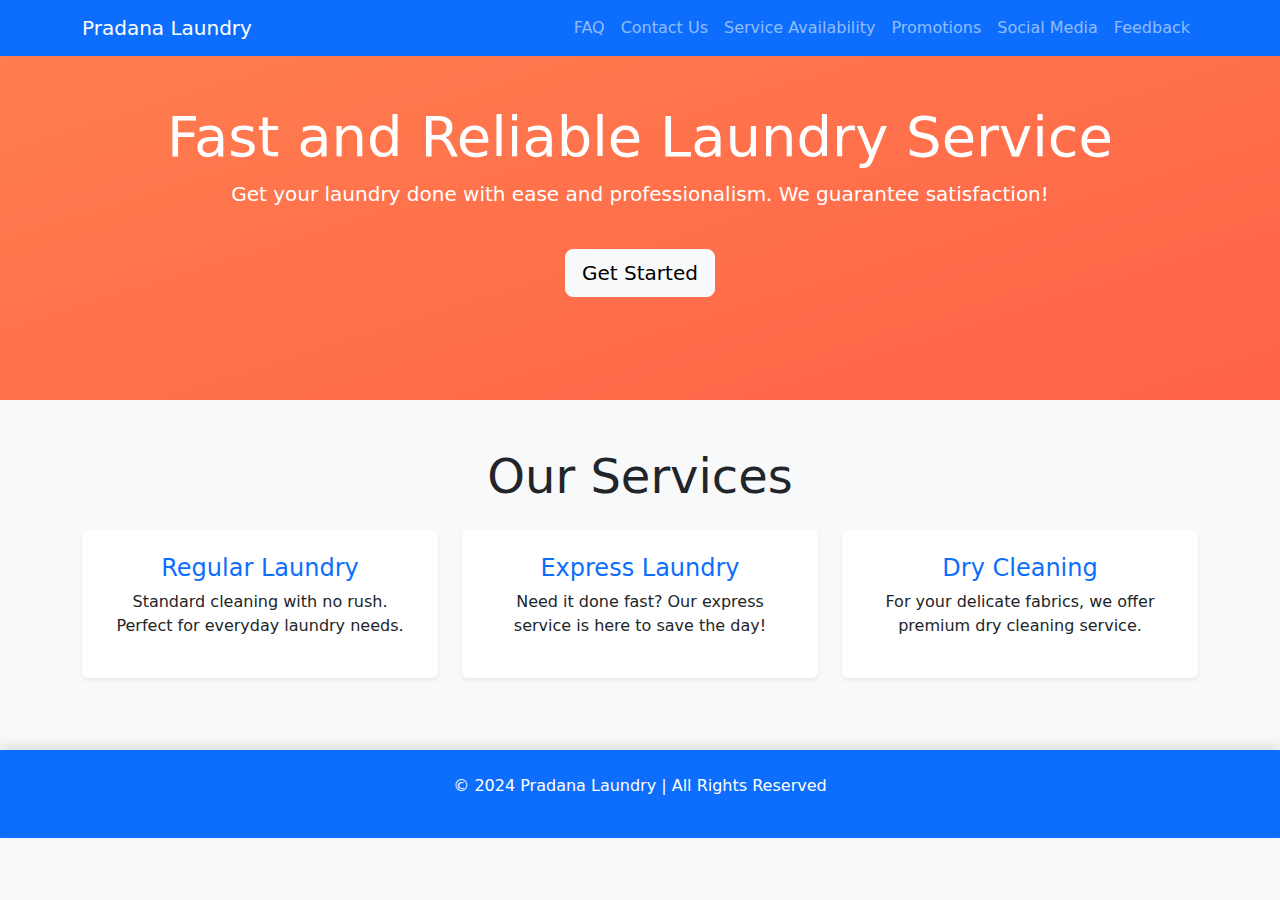
<file: index.html>
<!DOCTYPE html>
<html lang="en">
<head>
    <meta charset="UTF-8">
    <meta name="viewport" content="width=device-width, initial-scale=1.0">
    <title>Pradana Laundry</title>
    <link href="https://cdn.jsdelivr.net/npm/bootstrap@5.1.3/dist/css/bootstrap.min.css" rel="stylesheet">
    <link href="styles/styleL.css" rel="stylesheet">
</head>
<body class="bg-light">

    <!-- Navbar -->
    <nav class="navbar navbar-expand-lg navbar-dark bg-primary fixed-top">
        <div class="container">
            <a class="navbar-brand" href="#">Pradana Laundry</a>
            <button class="navbar-toggler" type="button" data-bs-toggle="collapse" data-bs-target="#navbarNav" aria-controls="navbarNav" aria-expanded="false" aria-label="Toggle navigation">
                <span class="navbar-toggler-icon"></span>
            </button>
            <div class="collapse navbar-collapse" id="navbarNav">
                <ul class="navbar-nav ms-auto">
                    <li class="nav-item">
                        <a class="nav-link" href="faq.html">FAQ</a>
                    </li>
                    <li class="nav-item">
                        <a class="nav-link" href="contact.html">Contact Us</a>
                    </li>
                    <li class="nav-item">
                        <a class="nav-link" href="services.html">Service Availability</a>
                    </li>
                    <li class="nav-item">
                        <a class="nav-link" href="promotions.html">Promotions</a>
                    </li>
                    <li class="nav-item">
                        <a class="nav-link" href="socials.html">Social Media</a>
                    </li>
                    <li class="nav-item">
                        <a class="nav-link" href="feedback.html">Feedback</a>
                    </li>
                </ul>
            </div>
        </div>
    </nav>

    <!-- Hero Section -->
    <section class="hero-section text-center text-white py-5">
        <div class="container">
            <h1 class="display-4">Fast and Reliable Laundry Service</h1>
            <p class="lead">Get your laundry done with ease and professionalism. We guarantee satisfaction!</p>
            <a href="contact.html" class="btn btn-light btn-lg mt-4">Get Started</a>
        </div>
    </section>

    <!-- Services Section -->
    <section class="services py-5 text-center">
        <div class="container">
            <h2 class="display-5">Our Services</h2>
            <div class="row mt-4">
                <div class="col-lg-4 mb-4">
                    <div class="service-box p-4 bg-white shadow-sm rounded">
                        <h4 class="text-primary">Regular Laundry</h4>
                        <p>Standard cleaning with no rush. Perfect for everyday laundry needs.</p>
                    </div>
                </div>
                <div class="col-lg-4 mb-4">
                    <div class="service-box p-4 bg-white shadow-sm rounded">
                        <h4 class="text-primary">Express Laundry</h4>
                        <p>Need it done fast? Our express service is here to save the day!</p>
                    </div>
                </div>
                <div class="col-lg-4 mb-4">
                    <div class="service-box p-4 bg-white shadow-sm rounded">
                        <h4 class="text-primary">Dry Cleaning</h4>
                        <p>For your delicate fabrics, we offer premium dry cleaning service.</p>
                    </div>
                </div>
            </div>
        </div>
    </section>

    <!-- Footer -->
    <footer class="footer py-4 bg-primary text-white">
        <div class="container text-center">
            <p>© 2024 Pradana Laundry | All Rights Reserved</p>
        </div>
    </footer>

    <script src="https://cdn.jsdelivr.net/npm/bootstrap@5.1.3/dist/js/bootstrap.bundle.min.js"></script>
</body>
</html>
</file>
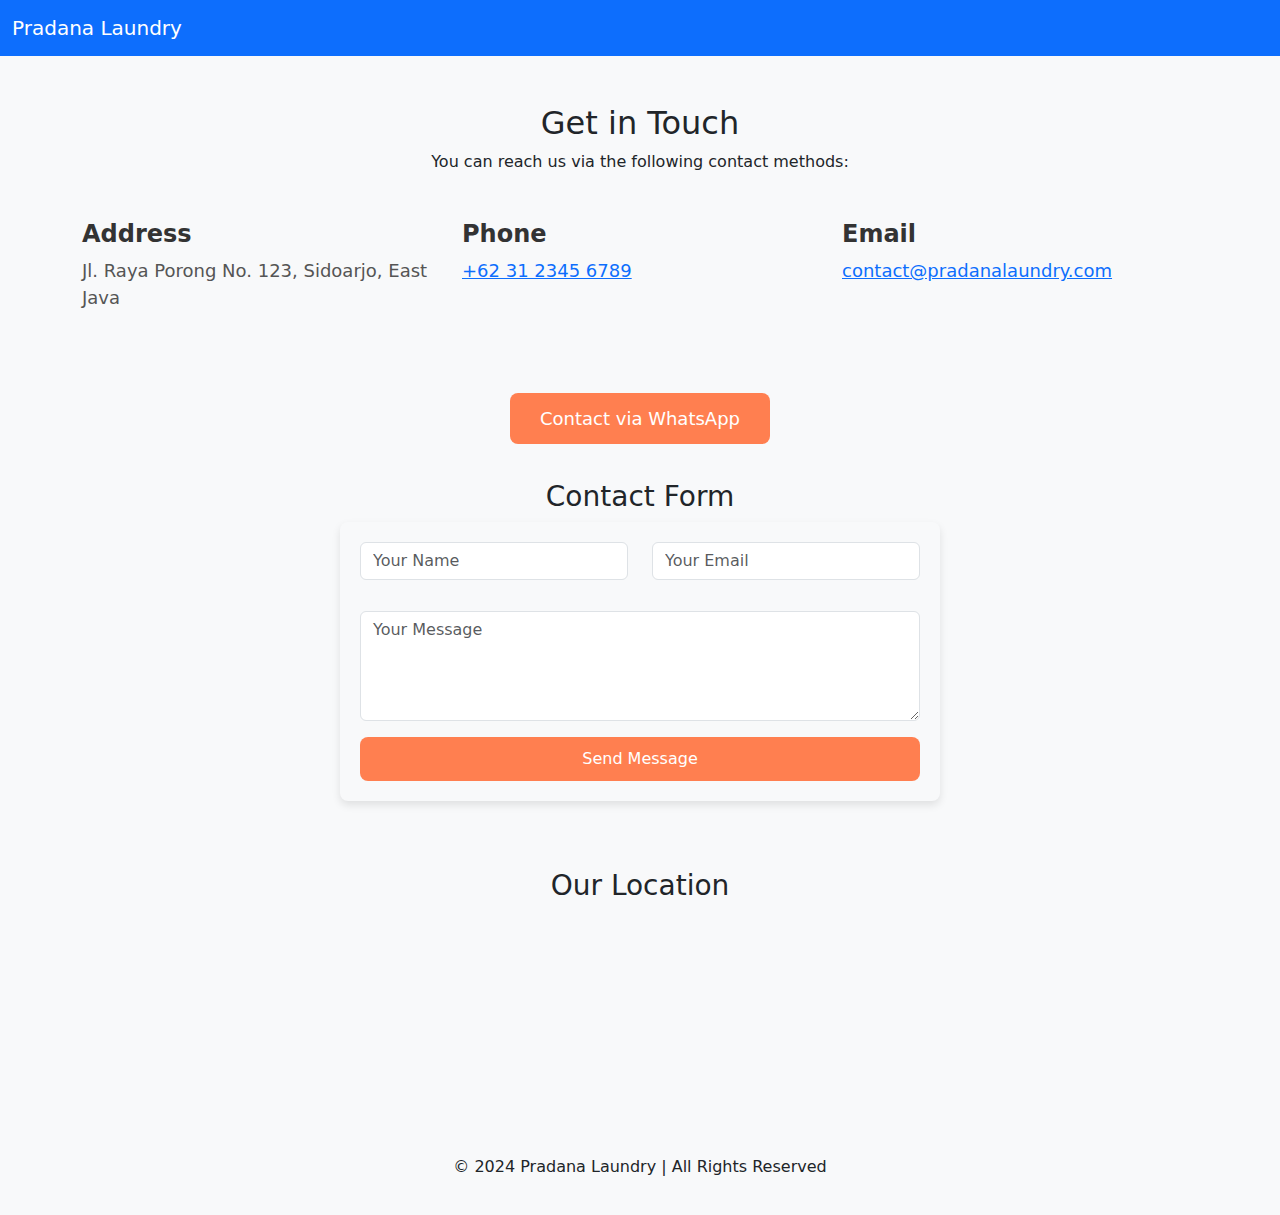
<file: contact.html>
<!DOCTYPE html>
<html lang="en">

<head>
    <meta charset="UTF-8">
    <meta name="viewport" content="width=device-width, initial-scale=1.0">
    <title>Contact Us - Pradana Laundry</title>
    <link href="https://cdn.jsdelivr.net/npm/bootstrap@5.1.3/dist/css/bootstrap.min.css" rel="stylesheet">
    <link href="styles/contactC.css" rel="stylesheet">
</head>

<body class="bg-light">
    <header>
        <nav class="navbar navbar-expand-lg navbar-light bg-primary">
            <div class="container-fluid">
                <a class="navbar-brand text-white" href="index.html">Pradana Laundry</a>
            </div>
        </nav>
    </header>

    <main class="container mt-5">
        <h2 class="text-center">Get in Touch</h2>
        <p class="text-center">You can reach us via the following contact methods:</p>

        <div class="contact-info">
            <div class="row">
                <div class="col-md-4">
                    <h4>Address</h4>
                    <p>Jl. Raya Porong No. 123, Sidoarjo, East Java</p>
                </div>
                <div class="col-md-4">
                    <h4>Phone</h4>
                    <p><a href="tel:+623123456789">+62 31 2345 6789</a></p>
                </div>
                <div class="col-md-4">
                    <h4>Email</h4>
                    <p><a href="mailto:contact@pradanalaundry.com">contact@pradanalaundry.com</a></p>
                </div>
            </div>
        </div>

        <div class="text-center my-5">
            <a href="https://wa.me/yourwhatsappnumber" target="_blank" class="btn-contact">Contact via WhatsApp</a>
        </div>

        <h3 class="text-center">Contact Form</h3>
        <form action="#" method="POST" class="contact-form">
            <div class="row">
                <div class="col-md-6">
                    <input type="text" class="form-control" placeholder="Your Name" required>
                </div>
                <div class="col-md-6">
                    <input type="email" class="form-control" placeholder="Your Email" required>
                </div>
            </div>
            <textarea class="form-control my-3" rows="4" placeholder="Your Message" required></textarea>
            <button type="submit" class="btn-submit">Send Message</button>
        </form>

        <div class="map-section my-5">
            <h3 class="text-center">Our Location</h3>
            <div class="embed-responsive embed-responsive-16by9">
                <iframe class="embed-responsive-item"
                    src="https://www.google.com/maps/embed?pb=!1m18!1m12!1m3!1d3976.5276677882435!2d112.59128021535296!3d-7.569252074595329!2m3!1f0!2f0!3f0!3m2!1i1024!2i768!4f13.1!3m3!1m2!1s0x2e786a8b50b038eb%3A0x4032e0d3a7e2550!2sJl.%20Raya%20Porong%20No.123%2C%20Sidoarjo%2C%20East%20Java!5e0!3m2!1sen!2sid!4v1642556904681!5m2!1sen!2sid"
                    allowfullscreen="" loading="lazy"></iframe>
            </div>
        </div>
    </main>

    <footer class="mt-5 text-center">
        <p>© 2024 Pradana Laundry | All Rights Reserved</p>
    </footer>

    <script src="https://cdn.jsdelivr.net/npm/bootstrap@5.1.3/dist/js/bootstrap.bundle.min.js"></script>
</body>

</html>
</file>
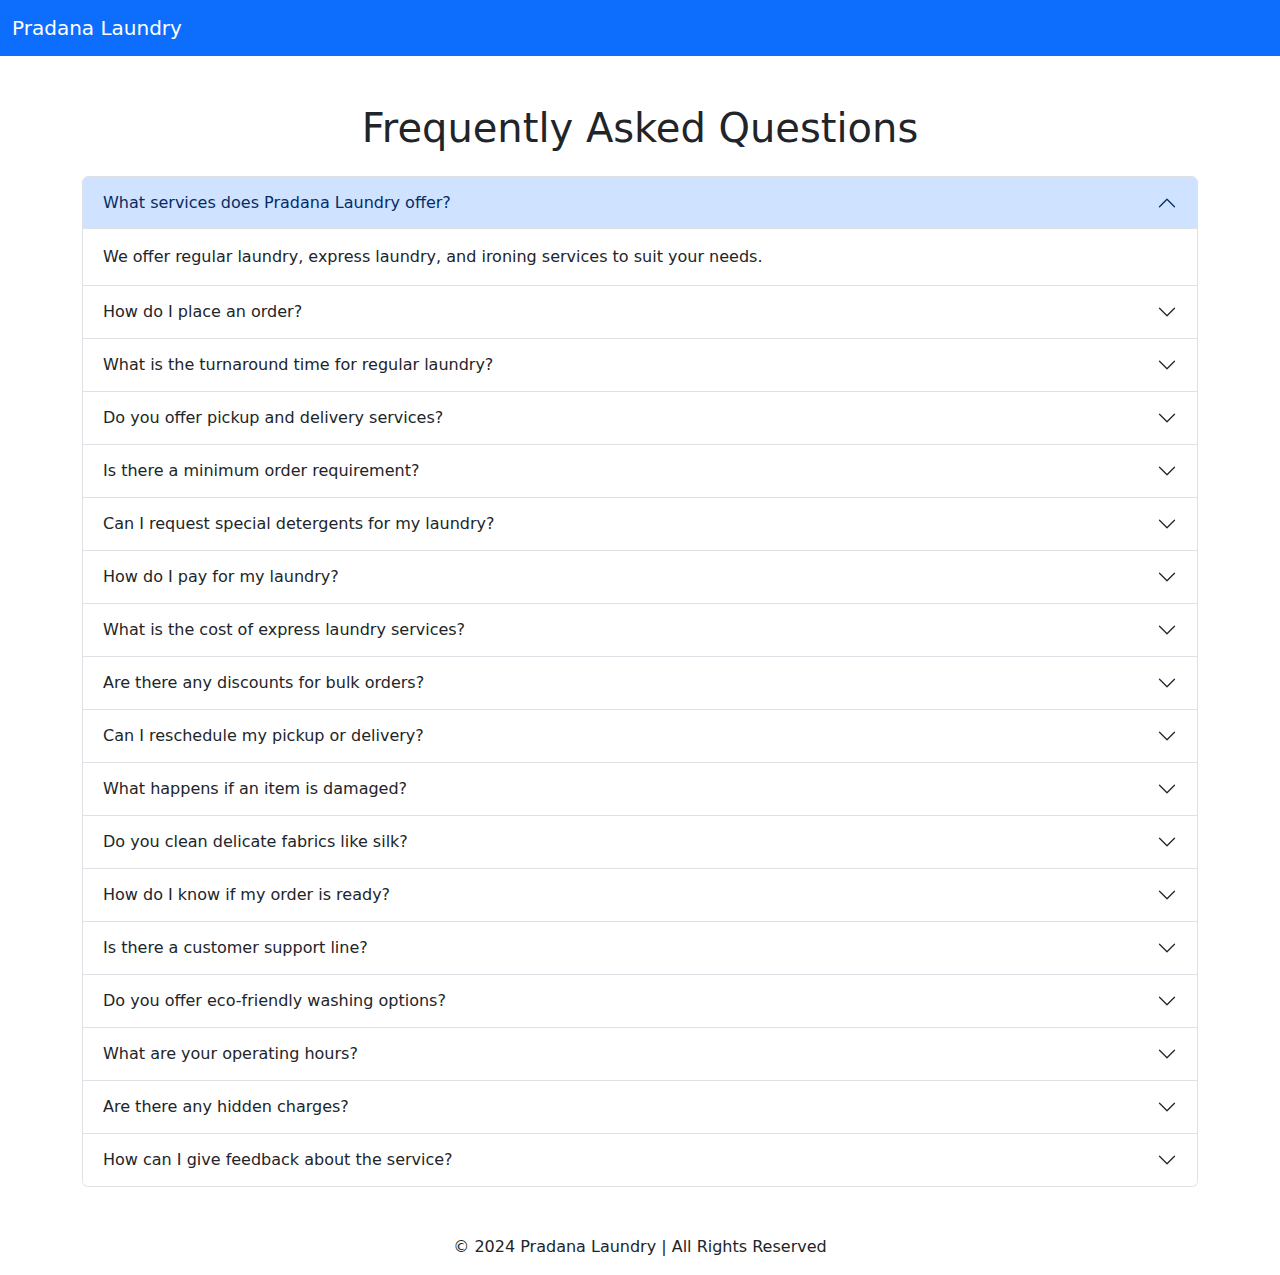
<file: faq.html>
<!DOCTYPE html>
<html lang="en">
<head>
    <meta charset="UTF-8">
    <meta name="viewport" content="width=device-width, initial-scale=1.0">
    <title>FAQ - Pradana Laundry</title>
    <link href="https://cdn.jsdelivr.net/npm/bootstrap@5.1.3/dist/css/bootstrap.min.css" rel="stylesheet">
</head>
<body>
    <header>
        <nav class="navbar navbar-expand-lg navbar-light bg-primary">
            <div class="container-fluid">
                <a class="navbar-brand text-white" href="index.html">Pradana Laundry</a>
            </div>
        </nav>
    </header>

    <main class="container my-5">
        <h1 class="text-center mb-4">Frequently Asked Questions</h1>
        <div class="accordion" id="faqAccordion">
            <!-- Question Template -->
            <div class="accordion-item">
                <h2 class="accordion-header" id="heading1">
                    <button class="accordion-button" type="button" data-bs-toggle="collapse" data-bs-target="#collapse1" aria-expanded="true" aria-controls="collapse1">
                        What services does Pradana Laundry offer?
                    </button>
                </h2>
                <div id="collapse1" class="accordion-collapse collapse show" aria-labelledby="heading1" data-bs-parent="#faqAccordion">
                    <div class="accordion-body">
                        We offer regular laundry, express laundry, and ironing services to suit your needs.
                    </div>
                </div>
            </div>
            <!-- Repeat Questions -->

            <div class="accordion-item">
                <h2 class="accordion-header" id="heading2">
                    <button class="accordion-button collapsed" type="button" data-bs-toggle="collapse" data-bs-target="#collapse2" aria-expanded="false" aria-controls="collapse2">
                        How do I place an order?
                    </button>
                </h2>
                <div id="collapse2" class="accordion-collapse collapse" aria-labelledby="heading2" data-bs-parent="#faqAccordion">
                    <div class="accordion-body">
                        This is the answer for: "How do I place an order?"
                    </div>
                </div>
            </div>
    
            <div class="accordion-item">
                <h2 class="accordion-header" id="heading3">
                    <button class="accordion-button collapsed" type="button" data-bs-toggle="collapse" data-bs-target="#collapse3" aria-expanded="false" aria-controls="collapse3">
                        What is the turnaround time for regular laundry?
                    </button>
                </h2>
                <div id="collapse3" class="accordion-collapse collapse" aria-labelledby="heading3" data-bs-parent="#faqAccordion">
                    <div class="accordion-body">
                        This is the answer for: "What is the turnaround time for regular laundry?"
                    </div>
                </div>
            </div>
    
            <div class="accordion-item">
                <h2 class="accordion-header" id="heading4">
                    <button class="accordion-button collapsed" type="button" data-bs-toggle="collapse" data-bs-target="#collapse4" aria-expanded="false" aria-controls="collapse4">
                        Do you offer pickup and delivery services?
                    </button>
                </h2>
                <div id="collapse4" class="accordion-collapse collapse" aria-labelledby="heading4" data-bs-parent="#faqAccordion">
                    <div class="accordion-body">
                        This is the answer for: "Do you offer pickup and delivery services?"
                    </div>
                </div>
            </div>
    
            <div class="accordion-item">
                <h2 class="accordion-header" id="heading5">
                    <button class="accordion-button collapsed" type="button" data-bs-toggle="collapse" data-bs-target="#collapse5" aria-expanded="false" aria-controls="collapse5">
                        Is there a minimum order requirement?
                    </button>
                </h2>
                <div id="collapse5" class="accordion-collapse collapse" aria-labelledby="heading5" data-bs-parent="#faqAccordion">
                    <div class="accordion-body">
                        This is the answer for: "Is there a minimum order requirement?"
                    </div>
                </div>
            </div>
    
            <div class="accordion-item">
                <h2 class="accordion-header" id="heading6">
                    <button class="accordion-button collapsed" type="button" data-bs-toggle="collapse" data-bs-target="#collapse6" aria-expanded="false" aria-controls="collapse6">
                        Can I request special detergents for my laundry?
                    </button>
                </h2>
                <div id="collapse6" class="accordion-collapse collapse" aria-labelledby="heading6" data-bs-parent="#faqAccordion">
                    <div class="accordion-body">
                        This is the answer for: "Can I request special detergents for my laundry?"
                    </div>
                </div>
            </div>
    
            <div class="accordion-item">
                <h2 class="accordion-header" id="heading7">
                    <button class="accordion-button collapsed" type="button" data-bs-toggle="collapse" data-bs-target="#collapse7" aria-expanded="false" aria-controls="collapse7">
                        How do I pay for my laundry?
                    </button>
                </h2>
                <div id="collapse7" class="accordion-collapse collapse" aria-labelledby="heading7" data-bs-parent="#faqAccordion">
                    <div class="accordion-body">
                        This is the answer for: "How do I pay for my laundry?"
                    </div>
                </div>
            </div>
    
            <div class="accordion-item">
                <h2 class="accordion-header" id="heading8">
                    <button class="accordion-button collapsed" type="button" data-bs-toggle="collapse" data-bs-target="#collapse8" aria-expanded="false" aria-controls="collapse8">
                        What is the cost of express laundry services?
                    </button>
                </h2>
                <div id="collapse8" class="accordion-collapse collapse" aria-labelledby="heading8" data-bs-parent="#faqAccordion">
                    <div class="accordion-body">
                        This is the answer for: "What is the cost of express laundry services?"
                    </div>
                </div>
            </div>
    
            <div class="accordion-item">
                <h2 class="accordion-header" id="heading9">
                    <button class="accordion-button collapsed" type="button" data-bs-toggle="collapse" data-bs-target="#collapse9" aria-expanded="false" aria-controls="collapse9">
                        Are there any discounts for bulk orders?
                    </button>
                </h2>
                <div id="collapse9" class="accordion-collapse collapse" aria-labelledby="heading9" data-bs-parent="#faqAccordion">
                    <div class="accordion-body">
                        This is the answer for: "Are there any discounts for bulk orders?"
                    </div>
                </div>
            </div>
    
            <div class="accordion-item">
                <h2 class="accordion-header" id="heading10">
                    <button class="accordion-button collapsed" type="button" data-bs-toggle="collapse" data-bs-target="#collapse10" aria-expanded="false" aria-controls="collapse10">
                        Can I reschedule my pickup or delivery?
                    </button>
                </h2>
                <div id="collapse10" class="accordion-collapse collapse" aria-labelledby="heading10" data-bs-parent="#faqAccordion">
                    <div class="accordion-body">
                        This is the answer for: "Can I reschedule my pickup or delivery?"
                    </div>
                </div>
            </div>
    
            <div class="accordion-item">
                <h2 class="accordion-header" id="heading11">
                    <button class="accordion-button collapsed" type="button" data-bs-toggle="collapse" data-bs-target="#collapse11" aria-expanded="false" aria-controls="collapse11">
                        What happens if an item is damaged?
                    </button>
                </h2>
                <div id="collapse11" class="accordion-collapse collapse" aria-labelledby="heading11" data-bs-parent="#faqAccordion">
                    <div class="accordion-body">
                        This is the answer for: "What happens if an item is damaged?"
                    </div>
                </div>
            </div>
    
            <div class="accordion-item">
                <h2 class="accordion-header" id="heading12">
                    <button class="accordion-button collapsed" type="button" data-bs-toggle="collapse" data-bs-target="#collapse12" aria-expanded="false" aria-controls="collapse12">
                        Do you clean delicate fabrics like silk?
                    </button>
                </h2>
                <div id="collapse12" class="accordion-collapse collapse" aria-labelledby="heading12" data-bs-parent="#faqAccordion">
                    <div class="accordion-body">
                        This is the answer for: "Do you clean delicate fabrics like silk?"
                    </div>
                </div>
            </div>
    
            <div class="accordion-item">
                <h2 class="accordion-header" id="heading13">
                    <button class="accordion-button collapsed" type="button" data-bs-toggle="collapse" data-bs-target="#collapse13" aria-expanded="false" aria-controls="collapse13">
                        How do I know if my order is ready?
                    </button>
                </h2>
                <div id="collapse13" class="accordion-collapse collapse" aria-labelledby="heading13" data-bs-parent="#faqAccordion">
                    <div class="accordion-body">
                        This is the answer for: "How do I know if my order is ready?"
                    </div>
                </div>
            </div>
    
            <div class="accordion-item">
                <h2 class="accordion-header" id="heading14">
                    <button class="accordion-button collapsed" type="button" data-bs-toggle="collapse" data-bs-target="#collapse14" aria-expanded="false" aria-controls="collapse14">
                        Is there a customer support line?
                    </button>
                </h2>
                <div id="collapse14" class="accordion-collapse collapse" aria-labelledby="heading14" data-bs-parent="#faqAccordion">
                    <div class="accordion-body">
                        This is the answer for: "Is there a customer support line?"
                    </div>
                </div>
            </div>
    
            <div class="accordion-item">
                <h2 class="accordion-header" id="heading15">
                    <button class="accordion-button collapsed" type="button" data-bs-toggle="collapse" data-bs-target="#collapse15" aria-expanded="false" aria-controls="collapse15">
                        Do you offer eco-friendly washing options?
                    </button>
                </h2>
                <div id="collapse15" class="accordion-collapse collapse" aria-labelledby="heading15" data-bs-parent="#faqAccordion">
                    <div class="accordion-body">
                        This is the answer for: "Do you offer eco-friendly washing options?"
                    </div>
                </div>
            </div>
    
            <div class="accordion-item">
                <h2 class="accordion-header" id="heading16">
                    <button class="accordion-button collapsed" type="button" data-bs-toggle="collapse" data-bs-target="#collapse16" aria-expanded="false" aria-controls="collapse16">
                        What are your operating hours?
                    </button>
                </h2>
                <div id="collapse16" class="accordion-collapse collapse" aria-labelledby="heading16" data-bs-parent="#faqAccordion">
                    <div class="accordion-body">
                        This is the answer for: "What are your operating hours?"
                    </div>
                </div>
            </div>
    
            <div class="accordion-item">
                <h2 class="accordion-header" id="heading17">
                    <button class="accordion-button collapsed" type="button" data-bs-toggle="collapse" data-bs-target="#collapse17" aria-expanded="false" aria-controls="collapse17">
                        Are there any hidden charges?
                    </button>
                </h2>
                <div id="collapse17" class="accordion-collapse collapse" aria-labelledby="heading17" data-bs-parent="#faqAccordion">
                    <div class="accordion-body">
                        This is the answer for: "Are there any hidden charges?"
                    </div>
                </div>
            </div>
    
            <div class="accordion-item">
                <h2 class="accordion-header" id="heading18">
                    <button class="accordion-button collapsed" type="button" data-bs-toggle="collapse" data-bs-target="#collapse18" aria-expanded="false" aria-controls="collapse18">
                        How can I give feedback about the service?
                    </button>
                </h2>
                <div id="collapse18" class="accordion-collapse collapse" aria-labelledby="heading18" data-bs-parent="#faqAccordion">
                    <div class="accordion-body">
                        This is the answer for: "How can I give feedback about the service?"
                    </div>
                </div>
            </div>
    
        </div>
    </main>

    <footer class="text-center mt-5">
        <p>© 2024 Pradana Laundry | All Rights Reserved</p>
    </footer>

    <script src="https://cdn.jsdelivr.net/npm/bootstrap@5.1.3/dist/js/bootstrap.bundle.min.js"></script>
</body>
</html>
</file>
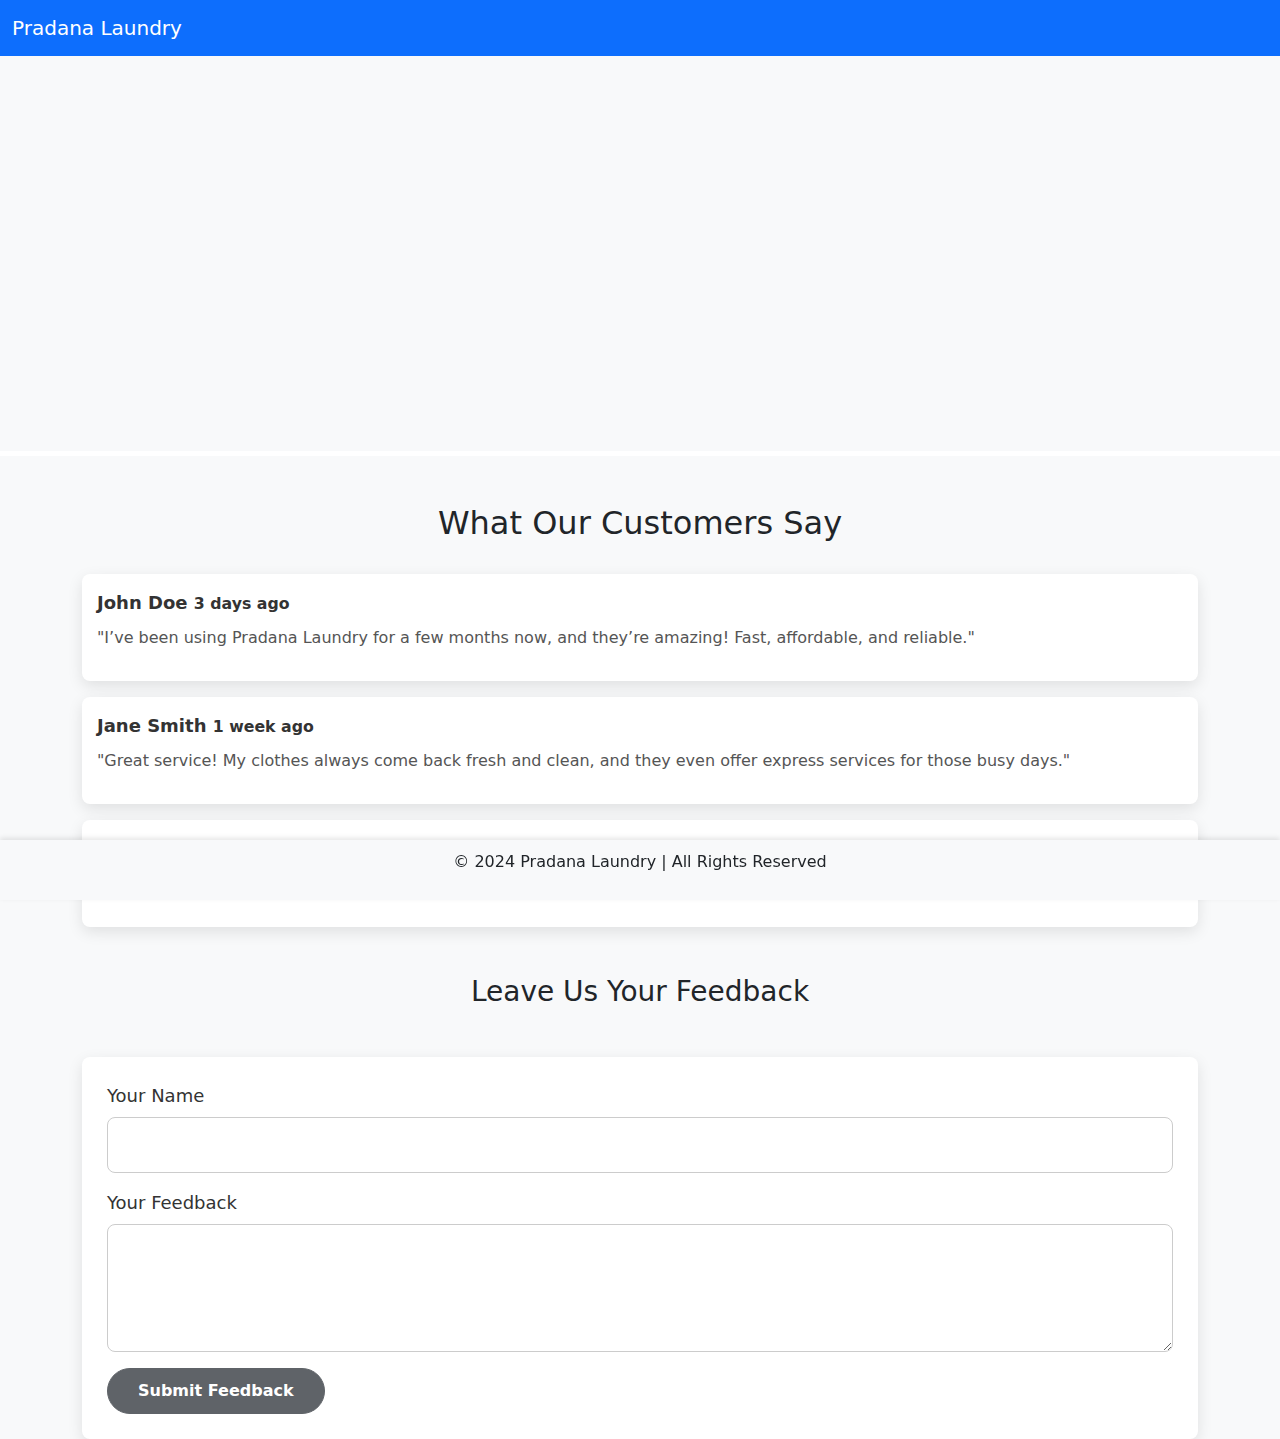
<file: feedback.html>
<!DOCTYPE html>
<html lang="en">
<head>
    <meta charset="UTF-8">
    <meta name="viewport" content="width=device-width, initial-scale=1.0">
    <title>Customer Reviews - Pradana Laundry</title>
    <link href="https://cdn.jsdelivr.net/npm/bootstrap@5.1.3/dist/css/bootstrap.min.css" rel="stylesheet">
    <link href="styles/feedbackC.css" rel="stylesheet">
</head>
<body class="bg-light">

    <header>
        <nav class="navbar navbar-expand-lg navbar-dark bg-primary from-indigo-500 via-purple-500 to-pink-500">
            <div class="container-fluid">
                <a class="navbar-brand text-white" href="index.html">Pradana Laundry</a>
            </div>
        </nav>
    </header>

    <section class="hero-section">
    </section>

    <main class="container mt-5">
        <div class="row">
            <div class="col-md-12">
                <h2 class="text-center">What Our Customers Say</h2>
                <div class="reviews-container">
                    <div class="review-item">
                        <div class="review-header">
                            <strong>John Doe</strong> <small>3 days ago</small>
                        </div>
                        <p class="review-text">"I’ve been using Pradana Laundry for a few months now, and they’re amazing! Fast, affordable, and reliable."</p>
                    </div>
                    <div class="review-item">
                        <div class="review-header">
                            <strong>Jane Smith</strong> <small>1 week ago</small>
                        </div>
                        <p class="review-text">"Great service! My clothes always come back fresh and clean, and they even offer express services for those busy days."</p>
                    </div>
                    <div class="review-item">
                        <div class="review-header">
                            <strong>Michael Brown</strong> <small>2 weeks ago</small>
                        </div>
                        <p class="review-text">"Highly recommend Pradana Laundry. The quality of their service is top-notch, and the staff is friendly and helpful."</p>
                    </div>
                </div>

                <h3 class="mt-5 text-center">Leave Us Your Feedback</h3>
                <form action="#" method="POST" class="feedback-form">
                    <div class="mb-3">
                        <label for="name" class="form-label">Your Name</label>
                        <input type="text" class="form-control" id="name" required>
                    </div>
                    <div class="mb-3">
                        <label for="feedback" class="form-label">Your Feedback</label>
                        <textarea class="form-control" id="feedback" rows="4" required></textarea>
                    </div>
                    <button type="submit" class="btn btn-primary">Submit Feedback</button>
                </form>
            </div>
        </div>
    </main>

    <footer class="footer-fixed">
        <p>© 2024 Pradana Laundry | All Rights Reserved</p>
    </footer>

    <script src="https://cdn.jsdelivr.net/npm/bootstrap@5.1.3/dist/js/bootstrap.bundle.min.js"></script>
</body>
</html>
</file>
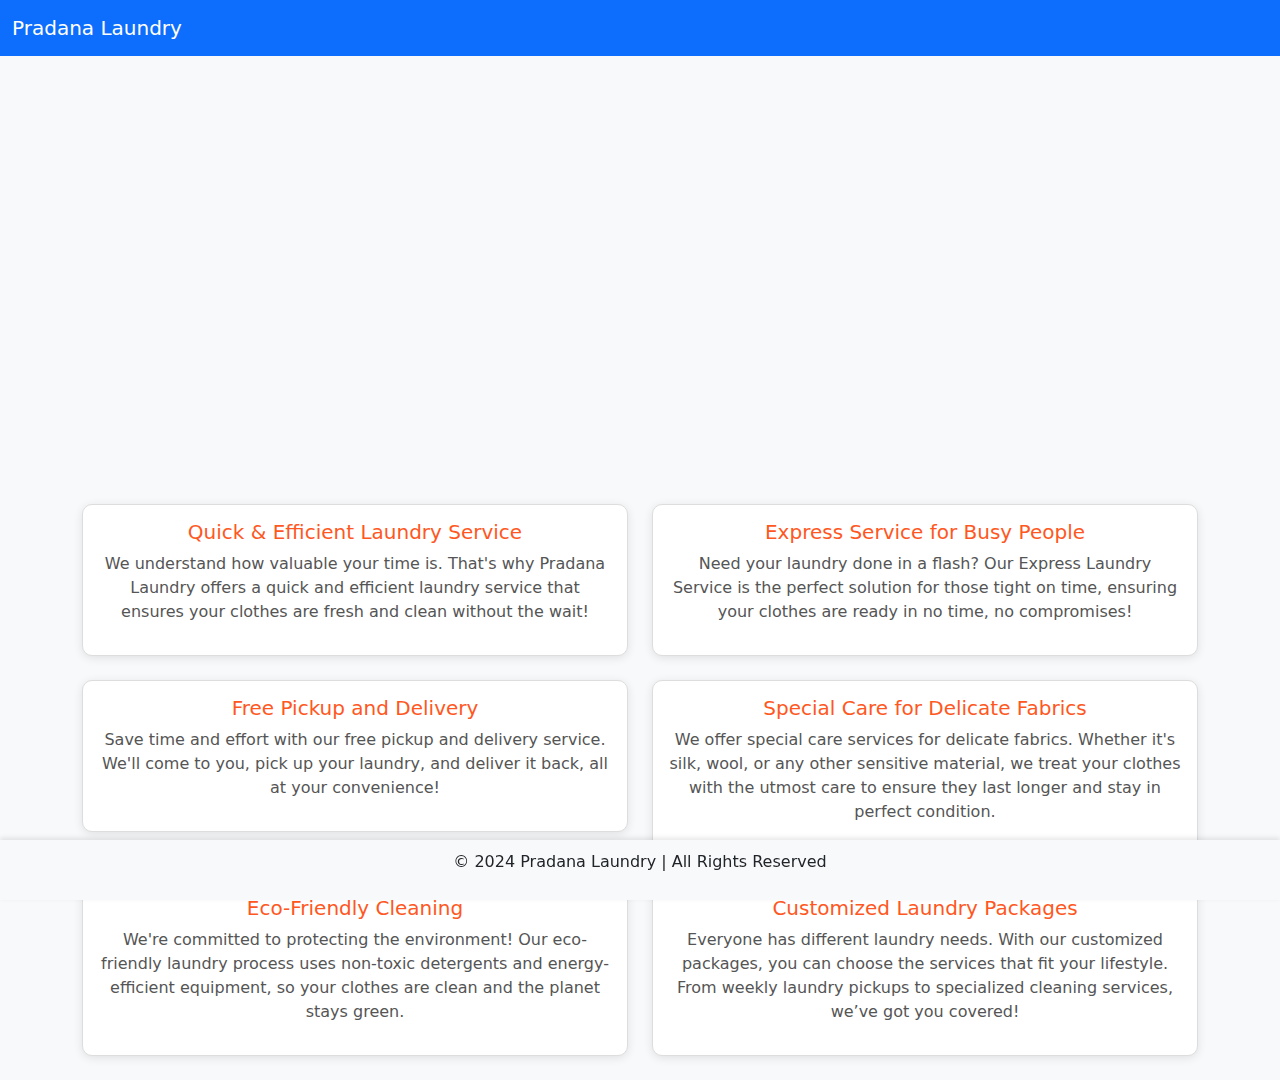
<file: promotions.html>
<!DOCTYPE html>
<html lang="en">
<head>
    <meta charset="UTF-8">
    <meta name="viewport" content="width=device-width, initial-scale=1.0">
    <title>Promotions - Pradana Laundry</title>
    <link href="https://cdn.jsdelivr.net/npm/bootstrap@5.1.3/dist/css/bootstrap.min.css" rel="stylesheet">
    <link href="styles/promotionsC.css" rel="stylesheet">
</head>
<body class="bg-light">
    <header>
        <nav class="navbar navbar-expand-lg navbar-light bg-primary">
            <div class="container-fluid">
                <a class="navbar-brand text-white" href="index.html">Pradana Laundry</a>
            </div>
        </nav>
    </header>

    <section class="hero-section">

    </section>

    <main class="container mt-5">
        <div class="row">
            <div class="col-md-6 mb-4">
                <div class="promotion-card">
                    <div class="promotion-details">
                        <h4>Quick & Efficient Laundry Service</h4>
                        <p>We understand how valuable your time is. That's why Pradana Laundry offers a quick and efficient laundry service that ensures your clothes are fresh and clean without the wait!</p>
                    </div>
                </div>
            </div>

            <div class="col-md-6 mb-4">
                <div class="promotion-card">
                    <div class="promotion-details">
                        <h4>Express Service for Busy People</h4>
                        <p>Need your laundry done in a flash? Our Express Laundry Service is the perfect solution for those tight on time, ensuring your clothes are ready in no time, no compromises!</p>
                    </div>
                </div>
            </div>

            <div class="col-md-6 mb-4">
                <div class="promotion-card">
                    <div class="promotion-details">
                        <h4>Free Pickup and Delivery</h4>
                        <p>Save time and effort with our free pickup and delivery service. We'll come to you, pick up your laundry, and deliver it back, all at your convenience!</p>
                    </div>
                </div>
            </div>

            <div class="col-md-6 mb-4">
                <div class="promotion-card">
                    <div class="promotion-details">
                        <h4>Special Care for Delicate Fabrics</h4>
                        <p>We offer special care services for delicate fabrics. Whether it's silk, wool, or any other sensitive material, we treat your clothes with the utmost care to ensure they last longer and stay in perfect condition.</p>
                    </div>
                </div>
            </div>

            <div class="col-md-6 mb-4">
                <div class="promotion-card">
                    <div class="promotion-details">
                        <h4>Eco-Friendly Cleaning</h4>
                        <p>We're committed to protecting the environment! Our eco-friendly laundry process uses non-toxic detergents and energy-efficient equipment, so your clothes are clean and the planet stays green.</p>
                    </div>
                </div>
            </div>

            <div class="col-md-6 mb-4">
                <div class="promotion-card">
                    <div class="promotion-details">
                        <h4>Customized Laundry Packages</h4>
                        <p>Everyone has different laundry needs. With our customized packages, you can choose the services that fit your lifestyle. From weekly laundry pickups to specialized cleaning services, we’ve got you covered!</p>
                    </div>
                </div>
            </div>
        </div>
    </main>

    <footer class="footer-fixed">
        <p>© 2024 Pradana Laundry | All Rights Reserved</p>
    </footer>

    <script src="https://cdn.jsdelivr.net/npm/bootstrap@5.1.3/dist/js/bootstrap.bundle.min.js"></script>
</body>
</html>
</file>
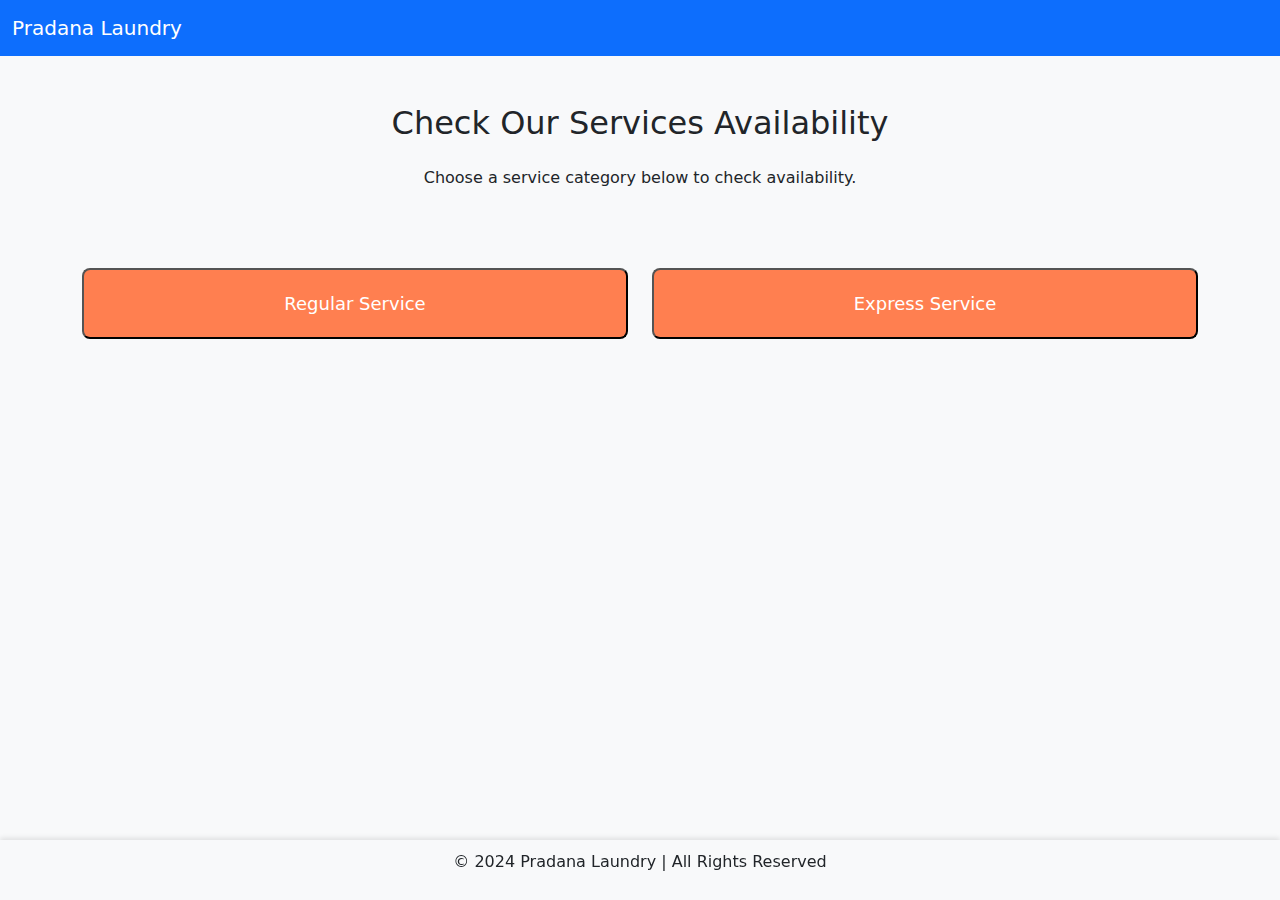
<file: services.html>
<!DOCTYPE html>
<html lang="en">
<head>
    <meta charset="UTF-8">
    <meta name="viewport" content="width=device-width, initial-scale=1.0">
    <title>Service Availability - Pradana Laundry</title>
    <link href="https://cdn.jsdelivr.net/npm/bootstrap@5.1.3/dist/css/bootstrap.min.css" rel="stylesheet">
    <link href="styles/serviceC.css" rel="stylesheet">
</head>
<body class="bg-light">
    <header>
        <nav class="navbar navbar-expand-lg navbar-light bg-primary">
            <div class="container-fluid">
                <a class="navbar-brand text-white" href="index.html">Pradana Laundry</a>
            </div>
        </nav>
    </header>

    <main class="container mt-5">
        <h2 class="text-center mb-4">Check Our Services Availability</h2>
        <p class="text-center mb-5">Choose a service category below to check availability.</p>

        <div class="service-selection">
            <div class="row">
                <div class="col-md-6 mb-4">
                    <button class="btn-service w-100" data-bs-toggle="collapse" data-bs-target="#regularService">
                        Regular Service
                    </button>
                    <div id="regularService" class="collapse">
                        <p class="text-center mt-3">Available: Yes</p>
                        <p class="text-center">Estimated time: 2-3 Days</p>
                    </div>
                </div>

                <div class="col-md-6 mb-4">
                    <button class="btn-service w-100" data-bs-toggle="collapse" data-bs-target="#expressService">
                        Express Service
                    </button>
                    <div id="expressService" class="collapse">
                        <p class="text-center mt-3">Available: Yes</p>
                        <p class="text-center">Estimated time: 1 Day</p>
                    </div>
                </div>
            </div>
        </div>
    </main>

    <footer class="footer-fixed">
        <p>© 2024 Pradana Laundry | All Rights Reserved</p>
    </footer>

    <script src="https://cdn.jsdelivr.net/npm/bootstrap@5.1.3/dist/js/bootstrap.bundle.min.js"></script>
</body>
</html>
</file>
<file: styles/styleL.css>
/* HERO SECTION */
.hero-section {
    background: linear-gradient(to bottom right, #ff7f50, #ff6347);
    height: 400px;
    display: flex;
    justify-content: center;
    align-items: center;
    text-align: center;
}

/* SERVICES SECTION */
.services .service-box {
    transition: transform 0.3s ease-in-out;
}

.services .service-box:hover {
    transform: scale(1.05);
    box-shadow: 0px 10px 20px rgba(0, 0, 0, 0.1);
}

/* FOOTER */
footer {
    background-color: #003366;
    padding: 20px;
    color: white;
    box-shadow: 0px -5px 10px rgba(0, 0, 0, 0.1);
}
</file>
<file: styles/contactC.css>
.hero-section {
    background-image: url('https://via.placeholder.com/1920x400/ff7f50/ffffff?text=Contact+Us');
    background-size: cover;
    background-position: center;
    color: white;
    padding: 50px 0;
    text-align: center;
}

.contact-info {
    background-color: #f8f9fa;
    padding: 30px 0;
    border-radius: 8px;
}

.contact-info h4 {
    font-weight: bold;
    color: #333;
}

.contact-info p {
    font-size: 18px;
    color: #555;
}

.btn-contact {
    background-color: #ff7f50;
    color: white;
    padding: 15px 30px;
    border-radius: 8px;
    text-decoration: none;
    font-size: 18px;
    transition: background-color 0.3s ease;
    margin-top: 20px;
}

.btn-contact:hover {
    background-color: #ff5722;
    animation: slideEffect 0.6s ease-in-out;
    color: white;
}

@keyframes slideEffect {
    0% {
        transform: translateX(-100%);
    }
    100% {
        transform: translateX(0);
    }
}

.contact-form {
    max-width: 600px;
    margin: 0 auto;
    background-color: #f8f9fa;
    padding: 20px;
    border-radius: 8px;
    box-shadow: 0 4px 8px rgba(0, 0, 0, 0.1);
}

.contact-form .form-control {
    margin-bottom: 15px;
}

.btn-submit {
    background-color: #ff7f50;
    color: white;
    padding: 10px 20px;
    border-radius: 8px;
    border: none;
    font-size: 16px;
    transition: background-color 0.3s ease;
    width: 100%;
}

.btn-submit:hover {
    background-color: #ff5722;
}

.map-section {
    background-color: #f8f9fa;
    padding: 20px 0;
    border-radius: 8px;
    text-align: center;
}

footer {
    background-color: #f8f9fa;
    padding: 20px 0;
}
</file>
<file: styles/feedbackC.css>
/* HERO SECTION */
.hero-section {
    background-image: url('https://via.placeholder.com/1920x400/ff7f50/ffffff?text=Customer+Feedback');
    background-size: cover;
    background-position: center;
    height: 400px;
    display: flex;
    justify-content: center;
    align-items: center;
    color: white;
    text-shadow: 2px 2px 4px rgba(0, 0, 0, 0.7);
    border-bottom: 5px solid #fff;
}

/* REVIEWS STYLING */
.reviews-container {
    display: flex;
    flex-direction: column;
    gap: 1rem;
    margin-top: 2rem;
}

.review-item {
    background-color: #fff;
    padding: 15px;
    border-radius: 8px;
    box-shadow: 0 5px 15px rgba(0, 0, 0, 0.1);
}

.review-header {
    font-size: 18px;
    font-weight: bold;
    color: #333;
}

.review-text {
    font-size: 16px;
    color: #555;
    margin-top: 10px;
}

/* FEEDBACK FORM */
.feedback-form {
    margin-top: 3rem;
    background-color: #fff;
    padding: 25px;
    border-radius: 8px;
    box-shadow: 0 5px 15px rgba(0, 0, 0, 0.1);
}

.feedback-form .form-label {
    font-size: 18px;
    color: #333;
}

.feedback-form .form-control {
    font-size: 16px;
    padding: 15px;
    border-radius: 8px;
    border: 1px solid #ccc;
    margin-bottom: 15px;
}

.feedback-form .btn-primary {
    background-color: #5f6368;
    border-color: #5f6368;
    padding: 10px 30px;
    border-radius: 50px;
    font-weight: bold;
    transition: all 0.3s ease;
}

.feedback-form .btn-primary:hover {
    background-color: #4a4d52;
    border-color: #4a4d52;
}

/* FOOTER FIXED */
footer {
    background-color: #f8f9fa;
    padding: 20px 0;
    text-align: center;
    box-shadow: 0 -2px 5px rgba(0, 0, 0, 0.1);
}

.footer-fixed {
    position: fixed;
    bottom: 0;
    left: 0;
    width: 100%;
    background-color: #f8f9fa;
    padding: 10px 0;
    text-align: center;
    box-shadow: 0 -2px 5px rgba(0, 0, 0, 0.1);
}
</file>
<file: styles/promotionsC.css>
.hero-section {
    background-image: url('https://via.placeholder.com/1920x400/ff7f50/ffffff?text=Discover+Our+Services');
    background-size: cover;
    background-position: center;
    height: 400px;
    display: flex;
    justify-content: center;
    align-items: center;
    color: white;
    text-shadow: 2px 2px 4px rgba(0, 0, 0, 0.7);
}

.promotion-card {
    border: 1px solid #ddd;
    border-radius: 10px;
    overflow: hidden;
    background-color: white;
    box-shadow: 0 2px 10px rgba(0, 0, 0, 0.1);
}

.promotion-details {
    padding: 15px;
    text-align: center;
}

.promotion-details h4 {
    font-size: 20px;
    color: #ff5722;
}

.promotion-details p {
    font-size: 16px;
    color: #555;
}

footer {
    background-color: #f8f9fa;
    padding: 20px 0;
    text-align: center;
}

/* Sticky footer */
.footer-fixed {
    position: fixed;
    bottom: 0;
    left: 0;
    width: 100%;
    background-color: #f8f9fa;
    padding: 10px 0;
    text-align: center;
    box-shadow: 0 -2px 5px rgba(0, 0, 0, 0.1);
}
</file>
<file: styles/serviceC.css>
.service-selection {
    padding: 30px 0;
}

.btn-service {
    background-color: #ff7f50;
    color: white;
    padding: 20px;
    font-size: 18px;
    border-radius: 8px;
    text-align: center;
    transition: background-color 0.3s ease;
}

.btn-service:hover {
    background-color: #ff5722;
}

footer {
    background-color: #f8f9fa;
    padding: 20px 0;
    text-align: center;
}

/* Sticky footer */
.footer-fixed {
    position: fixed;
    bottom: 0;
    left: 0;
    width: 100%;
    background-color: #f8f9fa;
    padding: 10px 0;
    text-align: center;
    box-shadow: 0 -2px 5px rgba(0, 0, 0, 0.1);
}
</file>
